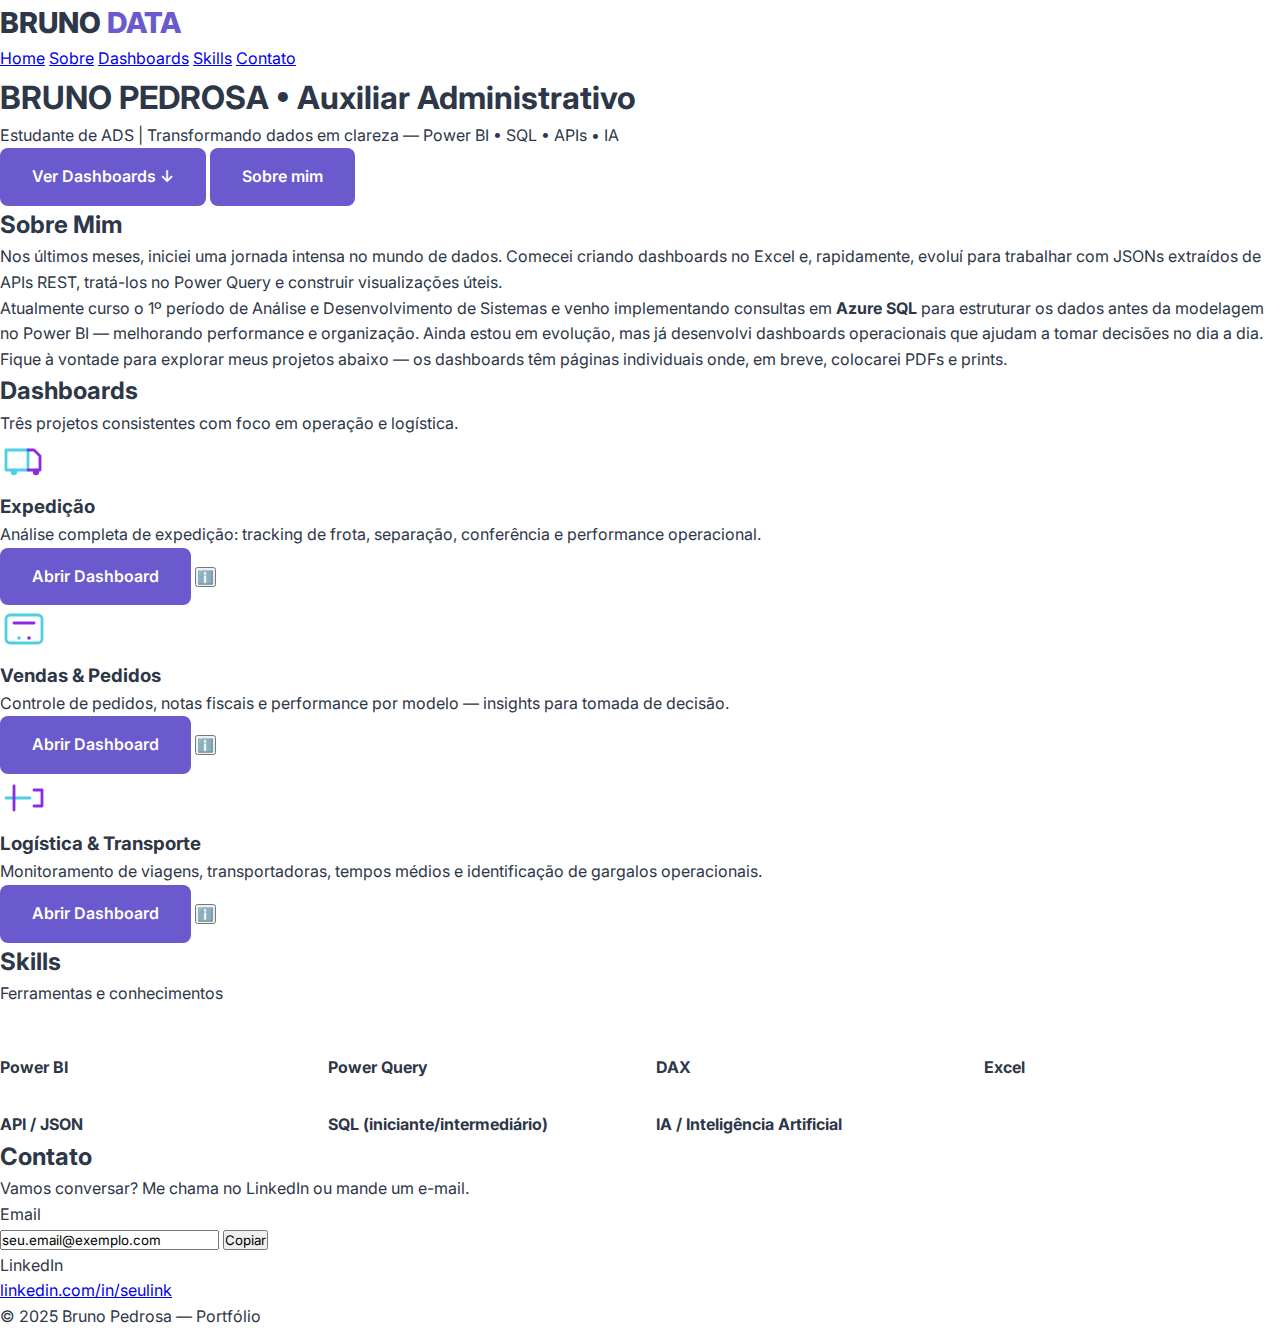
<file: index.html>
<!doctype html>
<html lang="pt-BR">
<head>
  <meta charset="utf-8" />
  <meta name="viewport" content="width=device-width,initial-scale=1" />
  <title>Bruno Pedrosa — Portfólio Data</title>
  <link rel="stylesheet" href="assets/css/style.css">
</head>
<body class="dark-bg">

  <!-- NAV -->
  <header class="nav-wrap">
    <div class="nav-inner">
      <div class="logo">BRUNO <span>DATA</span></div>
      <nav class="nav-links">
        <a href="#home">Home</a>
        <a href="#sobre">Sobre</a>
        <a href="#dashboards">Dashboards</a>
        <a href="#skills">Skills</a>
        <a href="#contato">Contato</a>
      </nav>
    </div>
  </header>

  <!-- HERO -->
  <section id="home" class="hero">
    <div class="hero-card">
      <h1>BRUNO PEDROSA <span class="muted">• Auxiliar Administrativo</span></h1>
      <p class="lead">Estudante de ADS | Transformando dados em clareza — Power BI • SQL • APIs • IA</p>
      <div class="hero-actions">
        <a class="btn btn-primary" href="#dashboards">Ver Dashboards ↓</a>
        <a class="btn btn-ghost" href="#sobre">Sobre mim</a>
      </div>
    </div>
  </section>

  <!-- SOBRE -->
  <section id="sobre" class="section section-card">
    <div class="section-card-inner">
      <h2>Sobre Mim</h2>
      <p class="lead">Nos últimos meses, iniciei uma jornada intensa no mundo de dados. Comecei criando dashboards no Excel e, rapidamente, evoluí para trabalhar com JSONs extraídos de APIs REST, tratá-los no Power Query e construir visualizações úteis.</p>
      <p>Atualmente curso o 1º período de Análise e Desenvolvimento de Sistemas e venho implementando consultas em <strong>Azure SQL</strong> para estruturar os dados antes da modelagem no Power BI — melhorando performance e organização. Ainda estou em evolução, mas já desenvolvi dashboards operacionais que ajudam a tomar decisões no dia a dia.</p>
      <p class="muted">Fique à vontade para explorar meus projetos abaixo — os dashboards têm páginas individuais onde, em breve, colocarei PDFs e prints.</p>
    </div>
  </section>

  <!-- DASHBOARDS -->
  <section id="dashboards" class="section section-dark">
    <div class="section-inner">
      <h2 class="section-title">Dashboards</h2>
      <p class="section-sub">Três projetos consistentes com foco em operação e logística.</p>

      <div class="cards-grid">

        <!-- Card 1 -->
        <article class="card">
          <div class="card-icon" aria-hidden>
            <!-- Truck box SVG simplified -->
            <svg width="48" height="48" viewBox="0 0 24 24" fill="none" xmlns="http://www.w3.org/2000/svg">
              <path d="M3 7h11v10H3z" stroke="#4dd0e1" stroke-width="1.4" stroke-linecap="round" stroke-linejoin="round"/>
              <path d="M14 7h3l3 3v7h-6" stroke="#8a2be2" stroke-width="1.4" stroke-linecap="round" stroke-linejoin="round"/>
              <circle cx="7" cy="18" r="1.6" fill="#4dd0e1"/>
              <circle cx="18" cy="18" r="1.6" fill="#8a2be2"/>
            </svg>
          </div>
          <h3>Expedição</h3>
          <p class="card-desc">Análise completa de expedição: tracking de frota, separação, conferência e performance operacional.</p>
          <div class="card-actions">
            <a class="btn btn-outline" href="dash-expedicao.html">Abrir Dashboard</a>
            <button class="icon-btn" title="Detalhes">ℹ️</button>
          </div>
        </article>

        <!-- Card 2 -->
        <article class="card">
          <div class="card-icon" aria-hidden>
            <svg width="48" height="48" viewBox="0 0 24 24" fill="none" xmlns="http://www.w3.org/2000/svg">
              <rect x="3" y="5" width="18" height="14" rx="2" stroke="#4dd0e1" stroke-width="1.4"/>
              <path d="M7 9h10" stroke="#8a2be2" stroke-width="1.4" stroke-linecap="round"/>
              <circle cx="9.5" cy="16.5" r="0.9" fill="#4dd0e1"/>
              <circle cx="14.5" cy="16.5" r="0.9" fill="#8a2be2"/>
            </svg>
          </div>
          <h3>Vendas & Pedidos</h3>
          <p class="card-desc">Controle de pedidos, notas fiscais e performance por modelo — insights para tomada de decisão.</p>
          <div class="card-actions">
            <a class="btn btn-outline" href="dash-vendas.html">Abrir Dashboard</a>
            <button class="icon-btn" title="Detalhes">ℹ️</button>
          </div>
        </article>

        <!-- Card 3 -->
        <article class="card">
          <div class="card-icon" aria-hidden>
            <svg width="48" height="48" viewBox="0 0 24 24" fill="none" xmlns="http://www.w3.org/2000/svg">
              <path d="M3 12h12" stroke="#4dd0e1" stroke-width="1.4" stroke-linecap="round"/>
              <path d="M7 6v12" stroke="#8a2be2" stroke-width="1.4" stroke-linecap="round"/>
              <path d="M17 8h4v8h-4" stroke="#8a2be2" stroke-width="1.4" stroke-linecap="round" stroke-linejoin="round"/>
            </svg>
          </div>
          <h3>Logística & Transporte</h3>
          <p class="card-desc">Monitoramento de viagens, transportadoras, tempos médios e identificação de gargalos operacionais.</p>
          <div class="card-actions">
            <a class="btn btn-outline" href="dash-logistica.html">Abrir Dashboard</a>
            <button class="icon-btn" title="Detalhes">ℹ️</button>
          </div>
        </article>

      </div>
    </div>
  </section>

  <!-- SKILLS -->
  <section id="skills" class="section section-card">
    <div class="skills-inner">
      <h2>Skills</h2>
      <p class="section-sub">Ferramentas e conhecimentos</p>
      <div class="skills-grid">
        <span class="skill"><strong>Power BI</strong></span>
        <span class="skill"><strong>Power Query</strong></span>
        <span class="skill"><strong>DAX</strong></span>
        <span class="skill"><strong>Excel</strong></span>
        <span class="skill"><strong>API / JSON</strong></span>
        <span class="skill"><strong>SQL (iniciante/intermediário)</strong></span>
        <span class="skill"><strong>IA / Inteligência Artificial</strong></span>
      </div>
    </div>
  </section>

  <!-- CONTATO -->
  <section id="contato" class="section section-dark">
    <div class="section-inner">
      <h2>Contato</h2>
      <p class="section-sub">Vamos conversar? Me chama no LinkedIn ou mande um e-mail.</p>
      <div class="contact-row">
        <div class="contact-card">
          <label>Email</label>
          <div class="contact-line">
            <input id="emailInput" readonly value="seu.email@exemplo.com" />
            <button id="copyBtn" class="btn-sm">Copiar</button>
          </div>
        </div>

        <div class="contact-card">
          <label>LinkedIn</label>
          <div class="contact-line">
            <a href="https://www.linkedin.com/in/seulink" target="_blank" class="link">linkedin.com/in/seulink</a>
          </div>
        </div>
      </div>
    </div>
  </section>

  <!-- FOOTER -->
  <footer class="site-footer">
    <div>© 2025 Bruno Pedrosa — Portfólio</div>
  </footer>

  <!-- SCRIPTS -->
  <script>
    // Smooth scroll for internal links
    document.querySelectorAll('a[href^="#"]').forEach(a=>{
      a.addEventListener('click', function(e){
        e.preventDefault();
        const target = document.querySelector(this.getAttribute('href'));
        if(target) target.scrollIntoView({behavior:'smooth', block:'start'});
      });
    });

    // copy email
    document.getElementById('copyBtn').addEventListener('click', function(){
      const el = document.getElementById('emailInput');
      el.select ? (el.select(), document.execCommand('copy')) : navigator.clipboard.writeText(el.value);
      this.textContent = 'Copiado!';
      setTimeout(()=> this.textContent = 'Copiar', 1500);
    });
  </script>
</body>
</html>
</file>
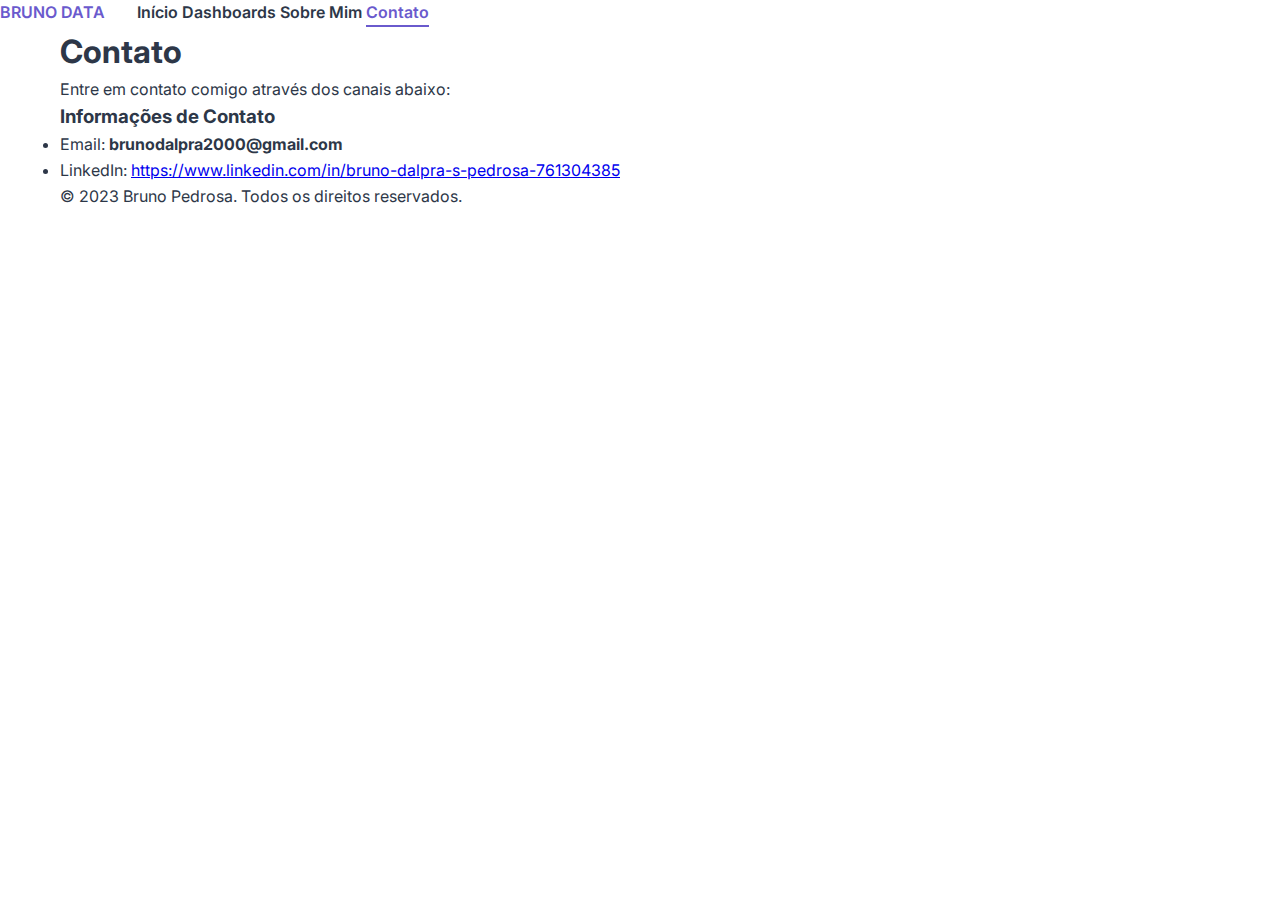
<file: contato.html>
<!DOCTYPE html>
<html lang="pt-BR">
<head>
  <meta charset="UTF-8">
  <meta name="viewport" content="width=device-width, initial-scale=1.0">
  <title>Contato - Bruno Pedrosa</title>
  <link rel="stylesheet" href="assets/css/style.css">
</head>
<body>
  <!-- NAVBAR -->
  <header class="navbar">
    <a href="index.html" class="logo">BRUNO <span>DATA</span></a>
    <nav class="nav-links">
      <a href="index.html">Início</a>
      <a href="dashboards.html">Dashboards</a>
      <a href="sobre.html">Sobre Mim</a>
      <a href="contato.html" class="active">Contato</a>
    </nav>
  </header>

  <main>
    <section class="section">
      <div class="container">
        <div class="content-page">
          <h1>Contato</h1>
          <p class="lead">Entre em contato comigo através dos canais abaixo:</p>
          
          <div class="content-section">
            <h3>Informações de Contato</h3>
            <ul>
              <li>Email: <strong>brunodalpra2000@gmail.com</strong></li>
              <li>LinkedIn: <a href="https://www.linkedin.com/in/bruno-dalpra-s-pedrosa-761304385" target="_blank">https://www.linkedin.com/in/bruno-dalpra-s-pedrosa-761304385</a></li>
            </ul>
          </div>
        </div>
      </div>
    </section>
  </main>

  <footer>
    <div class="container">
      <p>&copy; 2023 Bruno Pedrosa. Todos os direitos reservados.</p>
    </div>
  </footer>
</body>
</html>
</file>
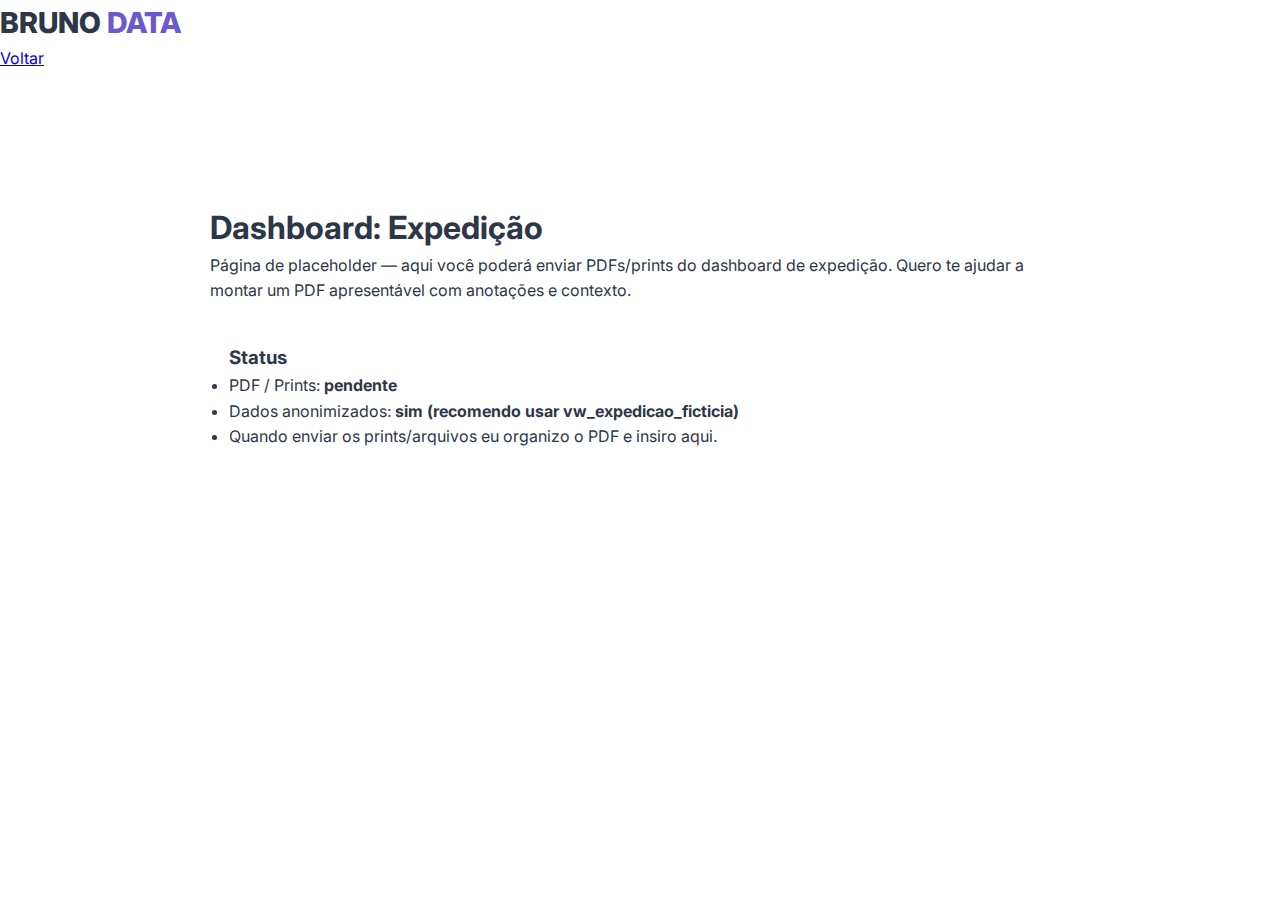
<file: dash-expedicao.html>
<!doctype html>
<html lang="pt-BR">
<head>
  <meta charset="utf-8" /><meta name="viewport" content="width=device-width,initial-scale=1"/>
  <title>Expedição — Dashboard (placeholder)</title>
  <link rel="stylesheet" href="assets/css/style.css">
</head>
<body class="dark-bg">
  <header class="nav-wrap"><div class="nav-inner"><div class="logo">BRUNO <span>DATA</span></div><nav class="nav-links"><a href="index.html">Voltar</a></nav></div></header>

  <main style="max-width:900px;margin:110px auto;padding:20px">
    <h1>Dashboard: Expedição</h1>
    <p class="lead">Página de placeholder — aqui você poderá enviar PDFs/prints do dashboard de expedição. Quero te ajudar a montar um PDF apresentável com anotações e contexto.</p>

    <section style="margin-top:20px;padding:18px;background:rgba(255,255,255,0.02);border-radius:12px;border:1px solid rgba(255,255,255,0.03)">
      <h3>Status</h3>
      <ul>
        <li>PDF / Prints: <strong>pendente</strong></li>
        <li>Dados anonimizados: <strong>sim (recomendo usar vw_expedicao_ficticia)</strong></li>
        <li>Quando enviar os prints/arquivos eu organizo o PDF e insiro aqui.</li>
      </ul>
    </section>
  </main>
</body>
</html>
</file>
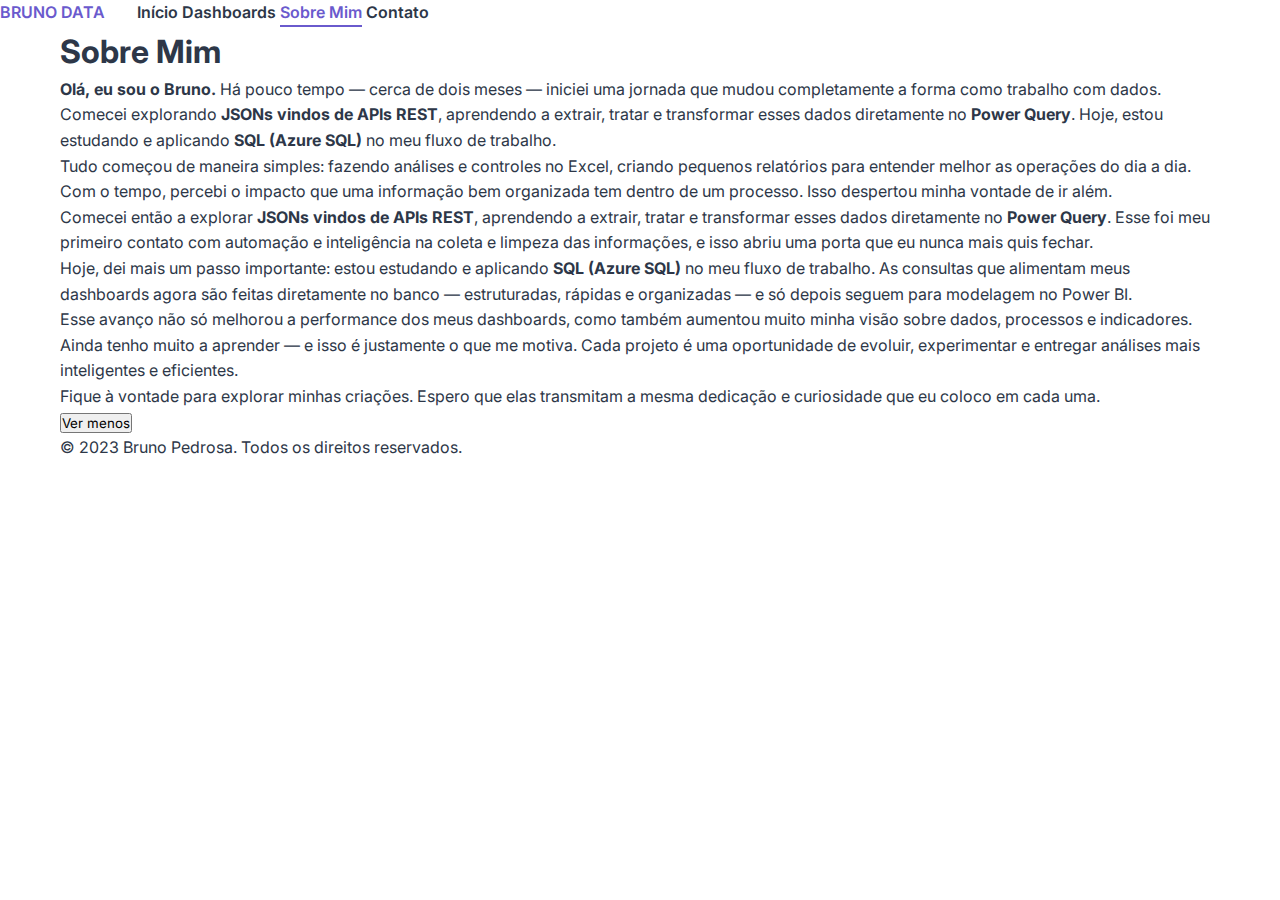
<file: sobre.html>
<!DOCTYPE html>
<html lang="pt-BR">
<head>
  <meta charset="UTF-8">
  <meta name="viewport" content="width=device-width, initial-scale=1.0">
  <title>Sobre Mim - Bruno Pedrosa</title>
  <link rel="stylesheet" href="assets/css/style.css">
</head>
<body>
  <!-- NAVBAR -->
  <header class="navbar">
    <a href="index.html" class="logo">BRUNO <span>DATA</span></a>
    <nav class="nav-links">
      <a href="index.html">Início</a>
      <a href="index.html#dashboards">Dashboards</a>
      <a href="sobre.html" class="active">Sobre Mim</a>
      <a href="index.html#contato">Contato</a>
    </nav>
  </header>

  <main>
    <section class="section">
      <div class="container">
        <div class="about-card">
          <h1 class="section-title">Sobre Mim</h1>
          
          <div class="about-content">
            <p>
              <strong>Olá, eu sou o Bruno.</strong> Há pouco tempo — cerca de dois meses — iniciei uma jornada que mudou completamente a forma como trabalho com dados.
            </p>
            <p>
              Comecei explorando <strong>JSONs vindos de APIs REST</strong>, aprendendo a extrair, tratar e transformar
              esses dados diretamente no <strong>Power Query</strong>. Hoje, estou estudando e aplicando <strong>SQL (Azure SQL)</strong> no meu fluxo de trabalho.
            </p>
            <div class="about-full expanded" id="aboutFull">
              <p>
                Tudo começou de maneira simples: fazendo análises e controles no Excel, criando pequenos relatórios para entender
                melhor as operações do dia a dia.
              </p>
              <p>
                Com o tempo, percebi o impacto que uma informação bem organizada tem dentro de um processo. Isso despertou minha
                vontade de ir além.
              </p>
              <p>
                Comecei então a explorar <strong>JSONs vindos de APIs REST</strong>, aprendendo a extrair, tratar e transformar
                esses dados diretamente no <strong>Power Query</strong>. Esse foi meu primeiro contato com automação e inteligência
                na coleta e limpeza das informações, e isso abriu uma porta que eu nunca mais quis fechar.
              </p>
              <p>
                Hoje, dei mais um passo importante: estou estudando e aplicando <strong>SQL (Azure SQL)</strong> no meu fluxo de trabalho.
                As consultas que alimentam meus dashboards agora são feitas diretamente no banco — estruturadas, rápidas e organizadas —
                e só depois seguem para modelagem no Power BI.
              </p>
              <p>
                Esse avanço não só melhorou a performance dos meus dashboards, como também aumentou muito minha visão sobre dados,
                processos e indicadores.
              </p>
              <p>
                Ainda tenho muito a aprender — e isso é justamente o que me motiva. Cada projeto é uma oportunidade de evoluir,
                experimentar e entregar análises mais inteligentes e eficientes.
              </p>
              <p>
                Fique à vontade para explorar minhas criações.  
                Espero que elas transmitam a mesma dedicação e curiosidade que eu coloco em cada uma.
              </p>
            </div>
          </div>
          <button class="toggle-btn" id="toggleAbout">Ver menos</button>
        </div>
      </div>
    </section>
  </main>

  <footer>
    <div class="container">
      <p>&copy; 2023 Bruno Pedrosa. Todos os direitos reservados.</p>
    </div>
  </footer>

  <script>
    // Funcionalidade do botão "Ver mais/Ver menos" no Sobre Mim
    document.addEventListener('DOMContentLoaded', function() {
      const toggleButton = document.getElementById('toggleAbout');
      const aboutFull = document.getElementById('aboutFull');
      
      if (toggleButton && aboutFull) {
        toggleButton.addEventListener('click', function() {
          if (aboutFull.classList.contains('expanded')) {
            aboutFull.classList.remove('expanded');
            toggleButton.textContent = 'Ver mais';
          } else {
            aboutFull.classList.add('expanded');
            toggleButton.textContent = 'Ver menos';
          }
        });
      }
    });
  </script>
</body>
</html>
</file>
<file: assets/css/style.css>
@import url('https://fonts.googleapis.com/css2?family=Inter:wght@300;400;500;600;700;800&display=swap');

:root {
  --primary-color: #6a5acd;
  --primary-dark: #5a4bbc;
  --secondary-color: #ff6b6b;
  --text-dark: #2d3748;
  --text-light: #718096;
  --bg-light: #f7fafc;
  --bg-white: #ffffff;
  --border-color: #e2e8f0;
  --shadow: 0 10px 30px rgba(0, 0, 0, 0.1);
  --shadow-lg: 0 20px 40px rgba(0, 0, 0, 0.15);
  --gradient: linear-gradient(135deg, #6a5acd 0%, #8c78ff 100%);
}

* {
  margin: 0;
  padding: 0;
  box-sizing: border-box;
  font-family: 'Inter', sans-serif;
}

html {
  scroll-behavior: smooth;
}

body {
  background: var(--bg-white);
  color: var(--text-dark);
  line-height: 1.6;
  overflow-x: hidden;
}

.container {
  max-width: 1200px;
  margin: 0 auto;
  padding: 0 20px;
}

/* HEADER */
.header {
  position: fixed;
  top: 0;
  left: 0;
  width: 100%;
  padding: 1.5rem 5%;
  background: rgba(255, 255, 255, 0.95);
  backdrop-filter: blur(10px);
  display: flex;
  justify-content: space-between;
  align-items: center;
  z-index: 1000;
  box-shadow: var(--shadow);
}

.logo {
  font-size: 1.8rem;
  font-weight: 800;
  color: var(--text-dark);
  text-decoration: none;
}

.logo span {
  color: var(--primary-color);
}

.navbar {
  display: flex;
  gap: 2rem;
}

.navbar a {
  text-decoration: none;
  color: var(--text-dark);
  font-weight: 600;
  font-size: 1rem;
  transition: 0.3s;
  position: relative;
}

.navbar a:hover,
.navbar a.active {
  color: var(--primary-color);
}

.navbar a.active::after {
  content: '';
  position: absolute;
  bottom: -5px;
  left: 0;
  width: 100%;
  height: 2px;
  background: var(--primary-color);
}

/* HOME SECTION */
.home {
  min-height: 100vh;
  display: flex;
  align-items: center;
  padding: 8rem 5% 5rem;
  gap: 4rem;
}

.home-content {
  flex: 1;
}

.home-content h1 {
  font-size: 3.5rem;
  font-weight: 800;
  line-height: 1.2;
  margin-bottom: 1rem;
}

.home-content h1 span {
  color: var(--primary-color);
}

.typing-text {
  font-size: 2rem;
  font-weight: 600;
  color: var(--text-light);
  margin-bottom: 1.5rem;
}

.typing-text span {
  color: var(--primary-color);
}

.home-content p {
  font-size: 1.2rem;
  color: var(--text-light);
  margin-bottom: 2rem;
  max-width: 500px;
}

.social-icons {
  display: flex;
  gap: 1rem;
  margin-bottom: 2rem;
}

.social-icons a {
  display: inline-flex;
  align-items: center;
  justify-content: center;
  width: 50px;
  height: 50px;
  background: var(--bg-light);
  border-radius: 50%;
  color: var(--text-dark);
  font-size: 1.5rem;
  text-decoration: none;
  transition: 0.3s;
}

.social-icons a:hover {
  background: var(--primary-color);
  color: white;
  transform: translateY(-3px);
}

.btn-group {
  display: flex;
  gap: 1rem;
}

.btn {
  display: inline-block;
  padding: 1rem 2rem;
  background: var(--primary-color);
  color: white;
  text-decoration: none;
  border-radius: 8px;
  font-weight: 600;
  transition: 0.3s;
  border: none;
  cursor: pointer;
}

.btn:hover {
  background: var(--primary-dark);
  transform: translateY(-2px);
  box-shadow: var(--shadow);
}

.btn-small {
  padding: 0.7rem 1.5rem;
  font-size: 0.9rem;
}

.home-img {
  flex: 1;
  display: flex;
  justify-content: center;
  align-items: center;
}

.img-box {
  width: 400px;
  height: 400px;
  border-radius: 50%;
  background: var(--gradient);
  padding: 20px;
  box-shadow: var(--shadow-lg);
}

.img-item {
  width: 100%;
  height: 100%;
  border-radius: 50%;
  overflow: hidden;
  border: 4px solid white;
}

.img-item img {
  width: 100%;
  height: 100%;
  object-fit: cover;
}

/* ABOUT SECTION */
.about {
  padding: 6rem 5%;
  background: var(--bg-light);
  display: flex;
  align-items: center;
  gap: 4rem;
}

.about-img {
  flex: 1;
}

.about-content {
  flex: 1;
}

.heading {
  font-size: 2.5rem;
  font-weight: 800;
  margin-bottom: 1rem;
}

.heading span {
  color: var(--primary-color);
}

.subtitle {
  font-size: 1.2rem;
  color: var(--text-light);
  margin-bottom: 2rem;
}

.about-text p {
  margin-bottom: 1.5rem;
  color: var(--text-dark);
  line-height: 1.8;
}

.about-details {
  max-height: 0;
  overflow: hidden;
  transition: max-height 0.5s ease-out;
  opacity: 0;
}

.about-details.expanded {
  max-height: 2000px;
  opacity: 1;
  margin-top: 2rem;
}

.evolution-timeline {
  margin-bottom: 2rem;
}

.timeline-item {
  display: flex;
  gap: 1.5rem;
  margin-bottom: 2rem;
  align-items: flex-start;
}

.timeline-marker {
  width: 40px;
  height: 40px;
  background: var(--primary-color);
  color: white;
  border-radius: 50%;
  display: flex;
  align-items: center;
  justify-content: center;
  font-weight: 700;
  flex-shrink: 0;
}

.timeline-content h4 {
  font-size: 1.2rem;
  font-weight: 600;
  margin-bottom: 0.5rem;
  color: var(--text-dark);
}

.timeline-content p {
  color: var(--text-light);
  margin-bottom: 0;
}

.achievements h4 {
  font-size: 1.3rem;
  margin-bottom: 1rem;
  color: var(--text-dark);
}

.achievement-grid {
  display: grid;
  grid-template-columns: repeat(auto-fit, minmax(200px, 1fr));
  gap: 1rem;
}

.achievement-item {
  display: flex;
  align-items: center;
  gap: 1rem;
  padding: 1rem;
  background: white;
  border-radius: 8px;
  box-shadow: var(--shadow);
}

.achievement-item i {
  font-size: 1.5rem;
  color: var(--primary-color);
}

.toggle-details {
  background: transparent;
  border: 2px solid var(--primary-color);
  color: var(--primary-color);
  display: flex;
  align-items: center;
  gap: 0.5rem;
}

.toggle-details:hover {
  background: var(--primary-color);
  color: white;
}

/* SKILLS SECTION */
.skills {
  padding: 6rem 5%;
}

.skills-grid {
  display: grid;
  grid-template-columns: repeat(auto-fit, minmax(250px, 1fr));
  gap: 2rem;
  margin-top: 3rem;
}

.skill-category {
  background: white;
  padding: 2rem;
  border-radius: 12px;
  box-shadow: var(--shadow);
  transition: 0.3s;
}

.skill-category:hover {
  transform: translateY(-5px);
  box-shadow: var(--shadow-lg);
}

.skill-category h3 {
  font-size: 1.3rem;
  font-weight: 600;
  margin-bottom: 1.5rem;
  color: var(--text-dark);
  text-align: center;
}

.skill-items {
  display: flex;
  flex-direction: column;
  gap: 1rem;
}

.skill-item {
  display: flex;
  align-items: center;
  gap: 1rem;
  padding: 1rem;
  background: var(--bg-light);
  border-radius: 8px;
  transition: 0.3s;
}

.skill-item:hover {
  background: var(--primary-color);
  color: white;
}

.skill-item:hover i {
  color: white;
}

.skill-item i {
  font-size: 1.5rem;
  color: var(--primary-color);
}

/* PROJECTS SECTION */
.projects {
  padding: 6rem 5%;
  background: var(--bg-light);
}

.projects-grid {
  display: grid;
  grid-template-columns: repeat(auto-fit, minmax(350px, 1fr));
  gap: 2rem;
  margin-top: 3rem;
}

.project-card {
  background: white;
  border-radius: 12px;
  overflow: hidden;
  box-shadow: var(--shadow);
  transition: 0.3s;
}

.project-card:hover {
  transform: translateY(-5px);
  box-shadow: var(--shadow-lg);
}

.project-img {
  width: 100%;
  height: 200px;
  overflow: hidden;
}

.project-img img {
  width: 100%;
  height: 100%;
  object-fit: cover;
  transition: 0.3s;
}

.project-card:hover .project-img img {
  transform: scale(1.1);
}

.project-content {
  padding: 1.5rem;
}

.project-content h3 {
  font-size: 1.3rem;
  font-weight: 600;
  margin-bottom: 1rem;
  color: var(--text-dark);
}

.project-content p {
  color: var(--text-light);
  margin-bottom: 1.5rem;
  line-height: 1.6;
}

.tech-tags {
  display: flex;
  flex-wrap: wrap;
  gap: 0.5rem;
  margin-bottom: 1.5rem;
}

.tech-tags span {
  background: var(--bg-light);
  color: var(--primary-color);
  padding: 0.3rem 0.8rem;
  border-radius: 20px;
  font-size: 0.8rem;
  font-weight: 500;
}

.project-links {
  display: flex;
  gap: 1rem;
}

/* CONTACT SECTION */
.contact {
  padding: 6rem 5%;
}

.contact-content {
  max-width: 600px;
  margin: 0 auto;
}

.contact-info {
  display: flex;
  flex-direction: column;
  gap: 1.5rem;
}

.contact-item {
  display: flex;
  align-items: center;
  gap: 1.5rem;
  padding: 1.5rem;
  background: white;
  border-radius: 12px;
  box-shadow: var(--shadow);
  transition: 0.3s;
}

.contact-item:hover {
  transform: translateY(-3px);
  box-shadow: var(--shadow-lg);
}

.contact-item i {
  font-size: 2rem;
  color: var(--primary-color);
}

.contact-item h3 {
  font-size: 1.1rem;
  font-weight: 600;
  margin-bottom: 0.3rem;
  color: var(--text-dark);
}

.contact-item span,
.contact-item a {
  color: var(--text-light);
  text-decoration: none;
}

.contact-item a:hover {
  color: var(--primary-color);
}

/* FOOTER */
.footer {
  background: var(--text-dark);
  color: white;
  text-align: center;
  padding: 2rem 0;
}

/* RESPONSIVE DESIGN */
@media (max-width: 768px) {
  .header {
    padding: 1rem 5%;
  }
  
  .navbar {
    display: none;
  }
  
  .home {
    flex-direction: column;
    text-align: center;
    padding: 6rem 5% 3rem;
  }
  
  .home-content h1 {
    font-size: 2.5rem;
  }
  
  .typing-text {
    font-size: 1.5rem;
  }
  
  .img-box {
    width: 300px;
    height: 300px;
  }
  
  .about {
    flex-direction: column;
    text-align: center;
  }
  
  .timeline-item {
    flex-direction: column;
    text-align: center;
  }
  
  .achievement-grid {
    grid-template-columns: 1fr;
  }
  
  .projects-grid {
    grid-template-columns: 1fr;
  }
  
  .btn-group {
    justify-content: center;
  }
}

@media (max-width: 480px) {
  .home-content h1 {
    font-size: 2rem;
  }
  
  .typing-text {
    font-size: 1.2rem;
  }
  
  .img-box {
    width: 250px;
    height: 250px;
  }
  
  .heading {
    font-size: 2rem;
  }
}
</file>
